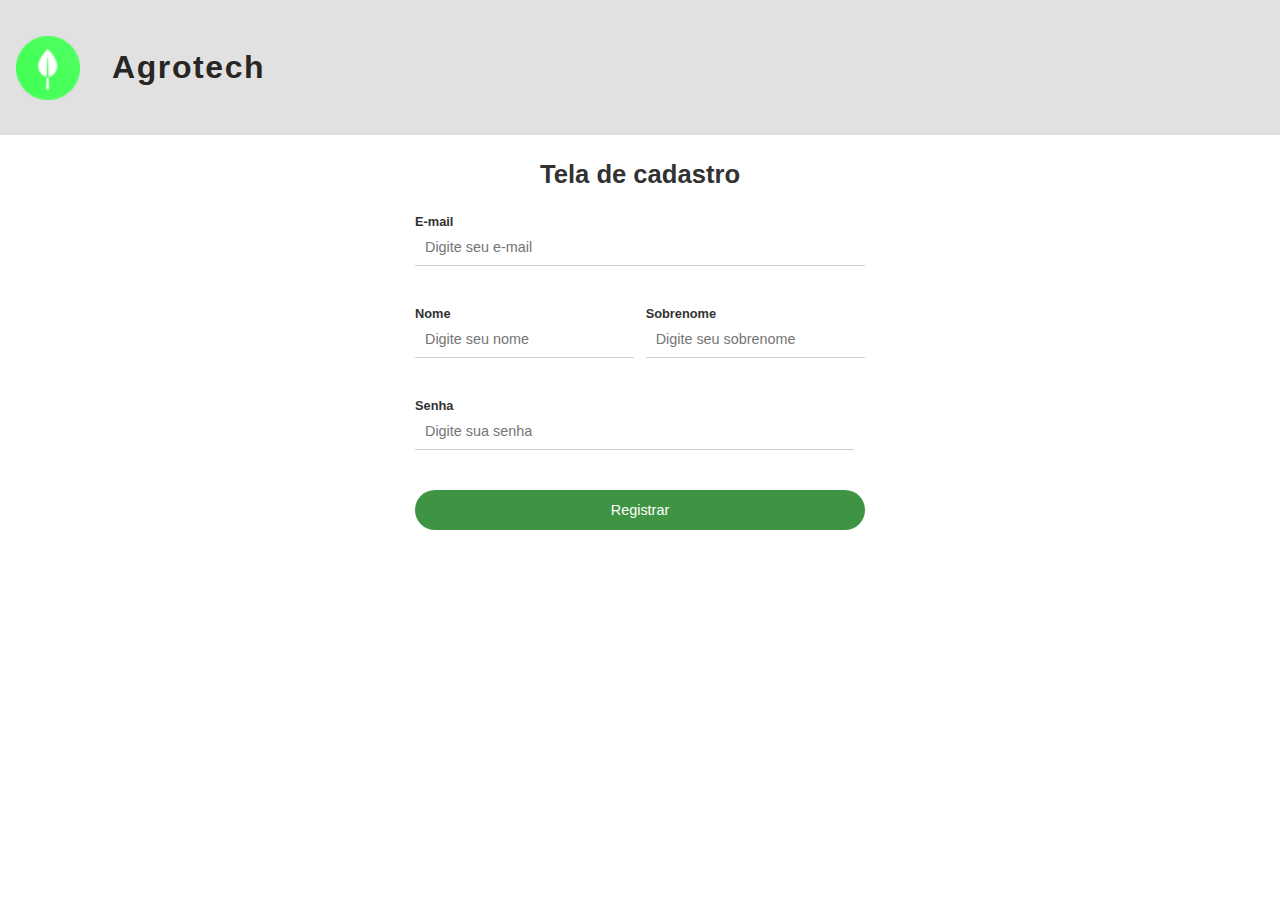
<file: templates/cadastro.html>
<!DOCTYPE html>
<html lang="en">
<head>
  <meta charset="UTF-8">
  <meta name="viewport" content="width=device-width, initial-scale=1.0">
  <meta http-equiv="X-UA-Compatible" content="ie=edge">
  <title>Cadastro</title>
  <link rel="stylesheet" href="../static/css/cadastro.css">
</head>
<body>

  <header>
    <img src="../static/img/logo.png" alt="Logo Agrotech">
    <h1><a href="/">Agrotech</a></h1>
  </header>
  <div id="main-container">
    <h1>Tela de cadastro</h1>
    <form id="register-form" action="/cadastro" method="POST">
      <div class="full-box">
        <label for="email">E-mail</label>
        <input type="email" name="email" id="email" placeholder="Digite seu e-mail" data-min-length="2" data-email-validate>
      </div>
      <div class="half-box spacing">
          <label for="name">Nome</label>
          <input type="text" name="firstname" id="name" placeholder="Digite seu nome" data-required data-min-length="3" data-max-length="16">
      </div>
      <div class="half-box">
          <label for="lastname">Sobrenome</label>
          <input type="text" name="lastname" id="lastname" placeholder="Digite seu sobrenome" data-required data-only-letters>
      </div>
      <div class="half-box spacing">
        <label for="lastname">Senha</label>
        <input type="password" name="password" id="password" placeholder="Digite sua senha" data-password-validate data-required>
      </div>
      <div class="full-box">
        <input id="btn-submit" type="submit" value="Registrar">
      </div>
    </form>
  </div>
</body>
</html>
</file>
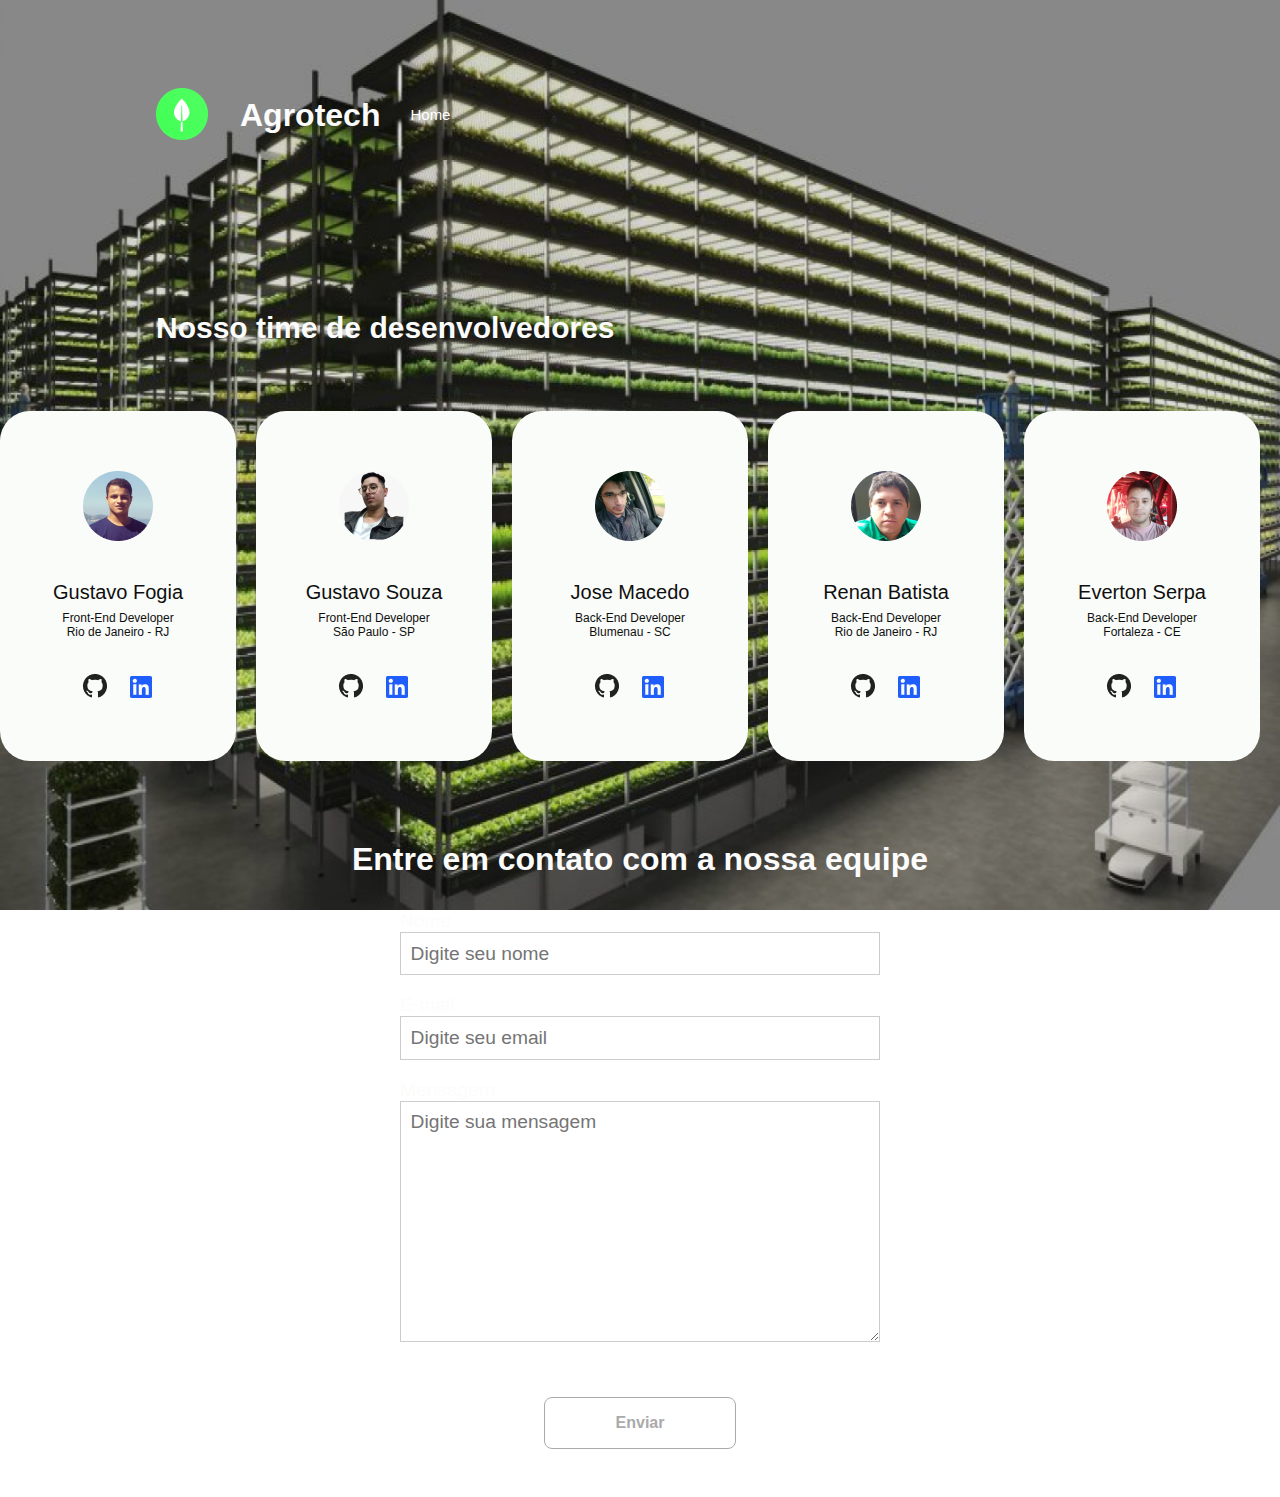
<file: templates/time.html>
<!DOCTYPE html>
<!---Liguagem de marcação de hiper texto--->
<html lang="pt-br">
  <!---Linguagem do documento--->
  <head>
    <meta charset="UTF-8" />
    <!---A tag META descreve o conteudo de todos os metadados do arquivo. O CHARSER UTF8 representa qualquer caractere de qualquer idioma.--->
    <meta http-equiv="X-UA-Compatible" content="IE=edge" />
    <!--- Permite configurar a página para ser renderizada em outra versão do Internet Explorer.--->
    <meta name="viewport" content="width=device-width, initial-scale=1.0" />
    <!---A VIEWPORT customiza a resolução em que o navegador renderiza no dispositivo.--->
    <link rel="stylesheet" href="../static/css/time.css"/>
    <!-- <link rel="stylesheet" href="../static/css/login.css" /> -->
    <!---Ligando o index.html com o styles.csss.--->
    <link icon="icon" href="../static/img/logo.png" />
    <title>Time | Conato</title>
</head>
<body class="bg">
    <section>
      <header class="logo">
        <a href="#"><img src="../static/img/logo.png" /></a>
        <h1 class="l1">Agrotech</h1>
        <a href="/" class="link">Home</a>
      </header>
    </section>
    <section class="page2" id="page2">
        <h2 class="time">Nosso time de desenvolvedores</h2>
        <div class="cards">
          <div class="card">
            <div class="foto">
              <img src="../static/img/foto1.png" />
            </div>
            <div>
              <p class="nome">Gustavo Fogia</p>
              <p class="titulo">Front-End Developer</p>
              <p class="titulo">Rio de Janeiro - RJ</p>
            </div>
            <div class="icones">
              <a href="https://github.com/gustavofogia" target="_blank">
                <img src="../static/img/github.png" />
              </a>
              <a href="https://www.linkedin.com/in/gustavofogia/" target="_blank">
                <img src="../static/img/linkedin.png" />
              </a>
            </div>
          </div>
          <div class="card">
            <div class="foto">
              <img src="../static/img/foto2.png" />
            </div>
            <div>
              <p class="nome">Gustavo Souza</p>
              <p class="titulo">Front-End Developer</p>
              <p class="titulo">São Paulo - SP</p>
            </div>
            <div class="icones">
              <a href="https://www.linkedin.com/in/gustavo-souza-a833ba1a1/" target="_blank">
                <img src="../static/img/github.png" />
              </a>
              <a href="https://github.com/SSilvaGustavo" target="_blank">
                <img src="../static/img/linkedin.png" />
              </a>
            </div>
          </div>
          <div class="card">
              <div class="foto">
                <img src="../static/img/foto3.png" />
              </div>
              <div>
                <p class="nome">Jose Macedo</p>
                <p class="titulo">Back-End Developer</p>
                <p class="titulo">Blumenau - SC</p>
              </div>
              <div class="icones">
                <a href="https://github.com/ArseniumGX" target="_blank">
                  <img src="../static/img/github.png" />
                </a>
                <a href="https://www.linkedin.com/in/arseniumgx/" target="_blank">
                  <img src="../static/img/linkedin.png" />
                </a>
              </div>
            </div>
            <div class="card">
              <div class="foto">
                <img src="../static/img/foto4.png" />
              </div>
              <div>
                <p class="nome">Renan Batista</p>
                <p class="titulo">Back-End Developer</p>
                <p class="titulo">Rio de Janeiro - RJ</p>
              </div>
              <div class="icones">
                <a href="https://github.com/Dev33Renan" target="_blank">
                  <img src="../static/img/github.png" />
                </a>
                <a href="https://www.linkedin.com/in/renan-batista-742304190/" target="_blank">
                  <img src="../static/img/linkedin.png" />
                </a>
              </div>
            </div>
            <div class="card">
              <div class="foto">
                <img src="../static/img/foto5.png" />
              </div>
              <div>
                <p class="nome">Everton Serpa</p>
                <p class="titulo">Back-End Developer</p>
                <p class="titulo">Fortaleza - CE</p>
              </div>
              <div class="icones">
                <a href="https://github.com/EvertonSerpa" target="_blank">
                  <img src="../static/img/github.png" />
                </a>
                <a href="https://www.linkedin.com/in/everton-serpa-47a5204a/" target="_blank">
                  <img src="../static/img/linkedin.png" />
                </a>
              </div>
            </div>
            </div>
    </section>
    <section id="contato">

      <h3>Entre em contato com a nossa equipe</h3>

        <form action='/send' method="POST">
            <label for="nome">Nome</label>
            <input type="text" placeholder="Digite seu nome" id="nome" name="nome">

            <label for="email">E-mail</label>
            <input type="email" placeholder="Digite seu email" id="email" name="email">


            <label for="mensagem">Mensagem</label>
            <textarea name="mensagem" id="mensagem" cols="30" rows="10" placeholder="Digite sua mensagem"></textarea>

            <button type="submit" id="enviar">Enviar</button>

        </form>

        

    </section>
   <script src="../static/js/contato.js"></script>
</body>
</html>
</file>
<file: static/css/cadastro.css>
/* geral */
* {
  margin: 0;
  padding: 0;
  box-sizing: border-box;
  font-family: Helvetica, sans-serif;
  color: #323232;
  border: none;
}

input, label {
  display: block;
  outline: none;
  width: 100%;
}

a {
  color: #3f9443;
}


header{
  width: 100vw;
  height: 15vh;
  display: flex;
  flex-wrap: row wrap;
  justify-content: left;
  align-items: center;
  background-color: #25242223;
  padding: 1rem;
}


header img{
  height: 4rem;
}

header h1{
  text-align: center;
  margin-left: 2rem;
  letter-spacing: .1rem;
}
header h1 a{
  text-transform: none;
  color: #282624;
  text-decoration: none;
}

/* form */
#main-container {
  width: 500px;
  margin-left: auto;
  margin-right: auto;
  background-color: #FFF;
  border-radius: 10px;
  padding: 25px;
}

#main-container h1 {
  text-align: center;
  margin-bottom: 25px;
  font-size: 1.6rem;
}

form {
  display: flex;
  flex-wrap: wrap;
  justify-content: space-between;
}

.full-box {
  flex: 1 1 100%;
  position: relative;
}

.half-box {
  flex: 1 1 45%;
  position: relative;
}

.spacing {
  margin-right: 2.5%;
}

label {
  font-weight: bold;
  font-size: .8rem;
}

input {
  border-bottom: 1px solid #cfcfcf;
  padding: 10px;
  font-size: .9rem;
  margin-bottom: 40px;
}

input:focus {
  border-color: #02ff6b;
}

input[type="submit"] {
  background-color: #3f9443;
  color: #FFF;
  border: none;
  border-radius: 20px;
  height: 40px;
  cursor: pointer;
}

#agreement {
  margin-right: 5px;
}

#agreement, #agreement-label {
  display: inline-block;
  width: auto;
}

.error-validation {
  color: #ff1a1a;
  position: absolute;
  top: 57px;
  font-size: 12px;
}

.template {
  display: none;
}
</file>
<file: static/css/time.css>
* {
    padding: 0;
    margin: 0;
    box-sizing: border-box;
    font-family: -apple-system, BlinkMacSystemFont, "Segoe UI", Roboto, Oxygen,
      Ubuntu, Cantarell, "Open Sans", "Helvetica Neue", sans-serif;
}

.bg {
    background-image: url(../img/bg.png);
    background-repeat: no-repeat;
    background-size: cover;
    width: 100%;
    background-attachment: fixed;
}

.header{
    width: 100%;
    height: 100vh;
    display: flex;
    flex-direction: column;
    justify-content: flex;
}
 
.logo {
    display: flex;
    top: 88px;
    margin-top: 88px;
    margin-left: 156px;
    width: 175px;
    height: 53px;
}

label, h3{
    color: #fdfcfc;
}


.time {
    display: flex;
    margin-left: 156px;
    margin-bottom: 46px;
    margin-top: 150px;
    font-style: normal;
    font-weight: 600;
    font-size: 30px;
    line-height: 74px;
    color: #fdfcfc;
}

.l1 {
    font-weight: 700;
    color: #fdfcfc;
    display: flex;
    padding-left: 2rem;
    padding-top: 9px;
    
}


.icon {
    width: 50px;
    height: 50px;
    border: 3px solid transparent;
    position: absolute;
    transform: rotate(45deg);
    right: 0;
    top: 0;
    z-index: -1;
    transition: all 0.35s;
}

p {
    font-family: Verdana, Geneva, Tahoma, sans-serif;
}
.cards {
    display: flex;
    justify-content: center;
}

.card {
    display: flex;
    flex-direction: column;
    justify-content: center;
    align-items: center;
    margin-right: 20px;
    width: 250px;
    height: 350px;
  
    background-color: #fafcf9;
    border-radius: 30px;
}

.foto {
    position: flex;
    justify-content: center;
    margin-bottom: 35px;
}

.nome {
    display: flex;
    justify-content: center;
    margin-bottom: 7px;
    font-style: normal;
    font-weight: 500;
    font-size: 20px;
    line-height: 24px;
    color: #0f0f0f;
}

.titulo {
    display: flex;
    justify-content: center;
    font-style: normal;
    font-weight: 500;
    font-size: 12px;
    line-height: 14px;
    color: #0f0f0f;
}

.icones {
    display: flex;
    justify-content: space-between;
    align-items: center;
    width: 70px;
    margin-top: 35px;

}

.link {
    display: flex;
    align-items: center;
    margin-left: 30px;  
    font-style: normal;
    font-weight: 00;
    font-size: 15px;
    line-height: 24px;
    color: #ffffff;
    text-decoration: none;  
}


/* Css Formulário de envio */
  
section#contato {
    padding: 3rem 10rem 3rem 10rem;
    display: grid;
    place-items: center;
}
    
section#contato h2 {
    text-align: center;
    font-size: 2.5rem;
    margin-bottom: 2rem;
}
    
section#contato form {
    width: 50%;
}
    
section#contato form input,
    textarea {
    width: 100%;
    padding: 0.5em;
    font-size: 1.2rem;
    margin: 0 0 1em;
    border: 1px solid #ccc;
    outline: none;
}
    
section#contato form label {
    width: 100%;
    font-size: 1.2rem;
}
    
section#contato form button {
    border: 1px solid #487a07a1;
    background-color: #fff;
    color: #00ffaa;
    font-size: 1rem;
    font-weight: 600;
    padding: 1rem;
    border-radius: 0.5rem;
    display: block;
    margin: auto;
    margin-top: 2rem;
    cursor: pointer;
    transition: 0.6s ease-in-out;
    width: 40%;
}
    
section#contato form button:disabled {
    border: 1px solid rgb(170, 170, 170);
    background-color: rgb(255, 255, 255);
    color: rgb(170, 170, 170);
}
    
section#contato form button:hover:disabled {
    border: 1px solid rgb(170, 170, 170);
    background-color: rgb(255, 255, 255);
    color: rgb(170, 170, 170);
}
    
section#contato form button:hover {
    background-color: #79f730;
    color: #fff;
}
    
section#contato div#redes a {
    text-decoration: none;
    color: #79f730;
    font-size: 4rem;
    padding: 2rem;
}
    
section#contato div#redes a:hover {
    color: #71aaff;
    transition: 0.3s ease-in-out;
}
    
section#contato div#redes {
    margin-bottom: 2rem;
}
    
section#contato h3 {
    text-align: center;
    padding: 2rem;
    font-size: 2rem;
}
</file>
